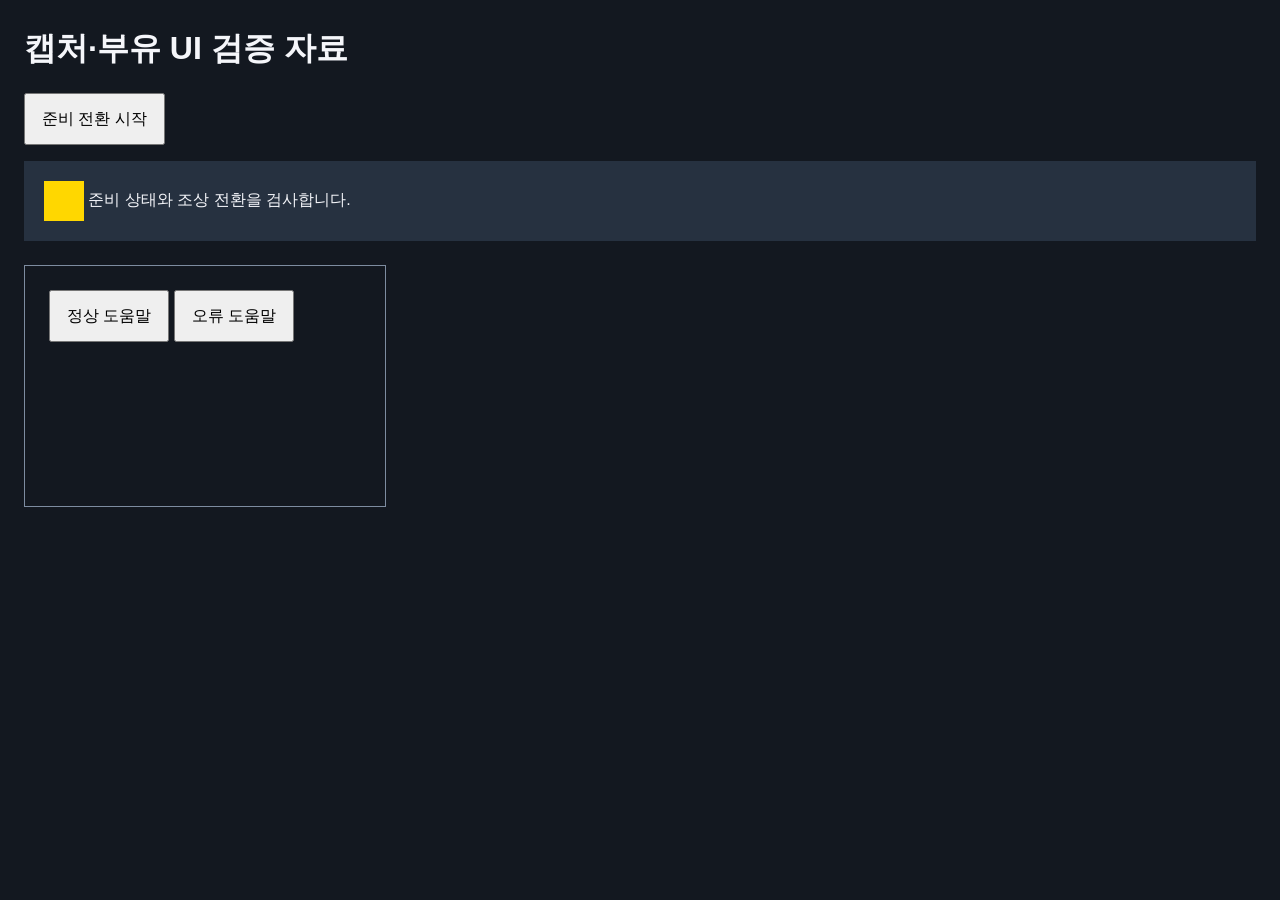
<file: test/fixtures/capture-and-floating/index.html>
<!doctype html>
<html lang="ko">
<meta charset="utf-8">
<meta name="viewport" content="width=device-width, initial-scale=1">
<title>맵시 캡처·부유 UI 검증 자료</title>
<style>
  body { margin: 24px; background: #131820; color: #f5f6fa; font: 16px/1.5 sans-serif; }
  button { padding: 12px 16px; font: inherit; }
  #stage { opacity: 1; transition: opacity 400ms; margin-top: 16px; padding: 20px; background: #263140; }
  #stage.waiting { opacity: .3; }
  #sample-image { width: 40px; height: 40px; vertical-align: middle; }
  #scroller { margin-top: 24px; height: 240px; width: 360px; max-width: 100%; overflow: auto; border: 1px solid #7d8ca0; }
  .spacer { height: 500px; padding: 24px; }
  .wrap { position: relative; display: inline-block; }
  .tip { position: absolute; top: 100%; left: 0; width: 180px; padding: 12px; background: #ffe170; color: #171b20; z-index: 2; display: none; }
  #good-wrap:hover:not([data-dismissed]) #good-tip,
  #good-wrap:focus-within:not([data-dismissed]) #good-tip { display: block; }
  #bad-help:hover + #bad-tip { display: block; }
</style>
<main id="fixture">
  <h1>캡처·부유 UI 검증 자료</h1>
  <button id="start">준비 전환 시작</button>
  <section id="stage" aria-label="준비 카드">
    <img id="sample-image" alt="검증용 노란 사각형">
    준비 상태와 조상 전환을 검사합니다.
  </section>
  <div id="scroller">
    <div class="spacer">
      <div id="good-wrap" class="wrap">
        <button id="good-help" aria-describedby="good-tip">정상 도움말</button>
        <div id="good-tip" class="tip" role="tooltip">포인터를 옮겨 읽을 수 있습니다.</div>
      </div>
      <div id="bad-wrap" class="wrap">
        <button id="bad-help" aria-describedby="bad-tip">오류 도움말</button>
        <div id="bad-tip" class="tip" role="tooltip">이 내용으로 이동하면 사라집니다.</div>
      </div>
    </div>
  </div>
</main>
<script>
  const image = document.querySelector('#sample-image');
  const validImage = 'data:image/svg+xml,<svg xmlns="http://www.w3.org/2000/svg" width="40" height="40"><rect width="40" height="40" fill="gold"/></svg>';
  image.src = validImage;
  document.querySelector('#start').addEventListener('click', () => {
    const stage = document.querySelector('#stage');
    stage.classList.add('waiting');
    image.src = '/delayed.svg';
    image.addEventListener('load', () => stage.classList.remove('waiting'), { once: true });
  });
  document.querySelector('#good-wrap').addEventListener('keydown', (event) => {
    if (event.key === 'Escape') event.currentTarget.dataset.dismissed = 'true';
  });
  document.querySelector('#good-wrap').addEventListener('mouseleave', (event) => {
    if (!event.currentTarget.contains(document.activeElement)) delete event.currentTarget.dataset.dismissed;
  });
</script>
</html>
</file>
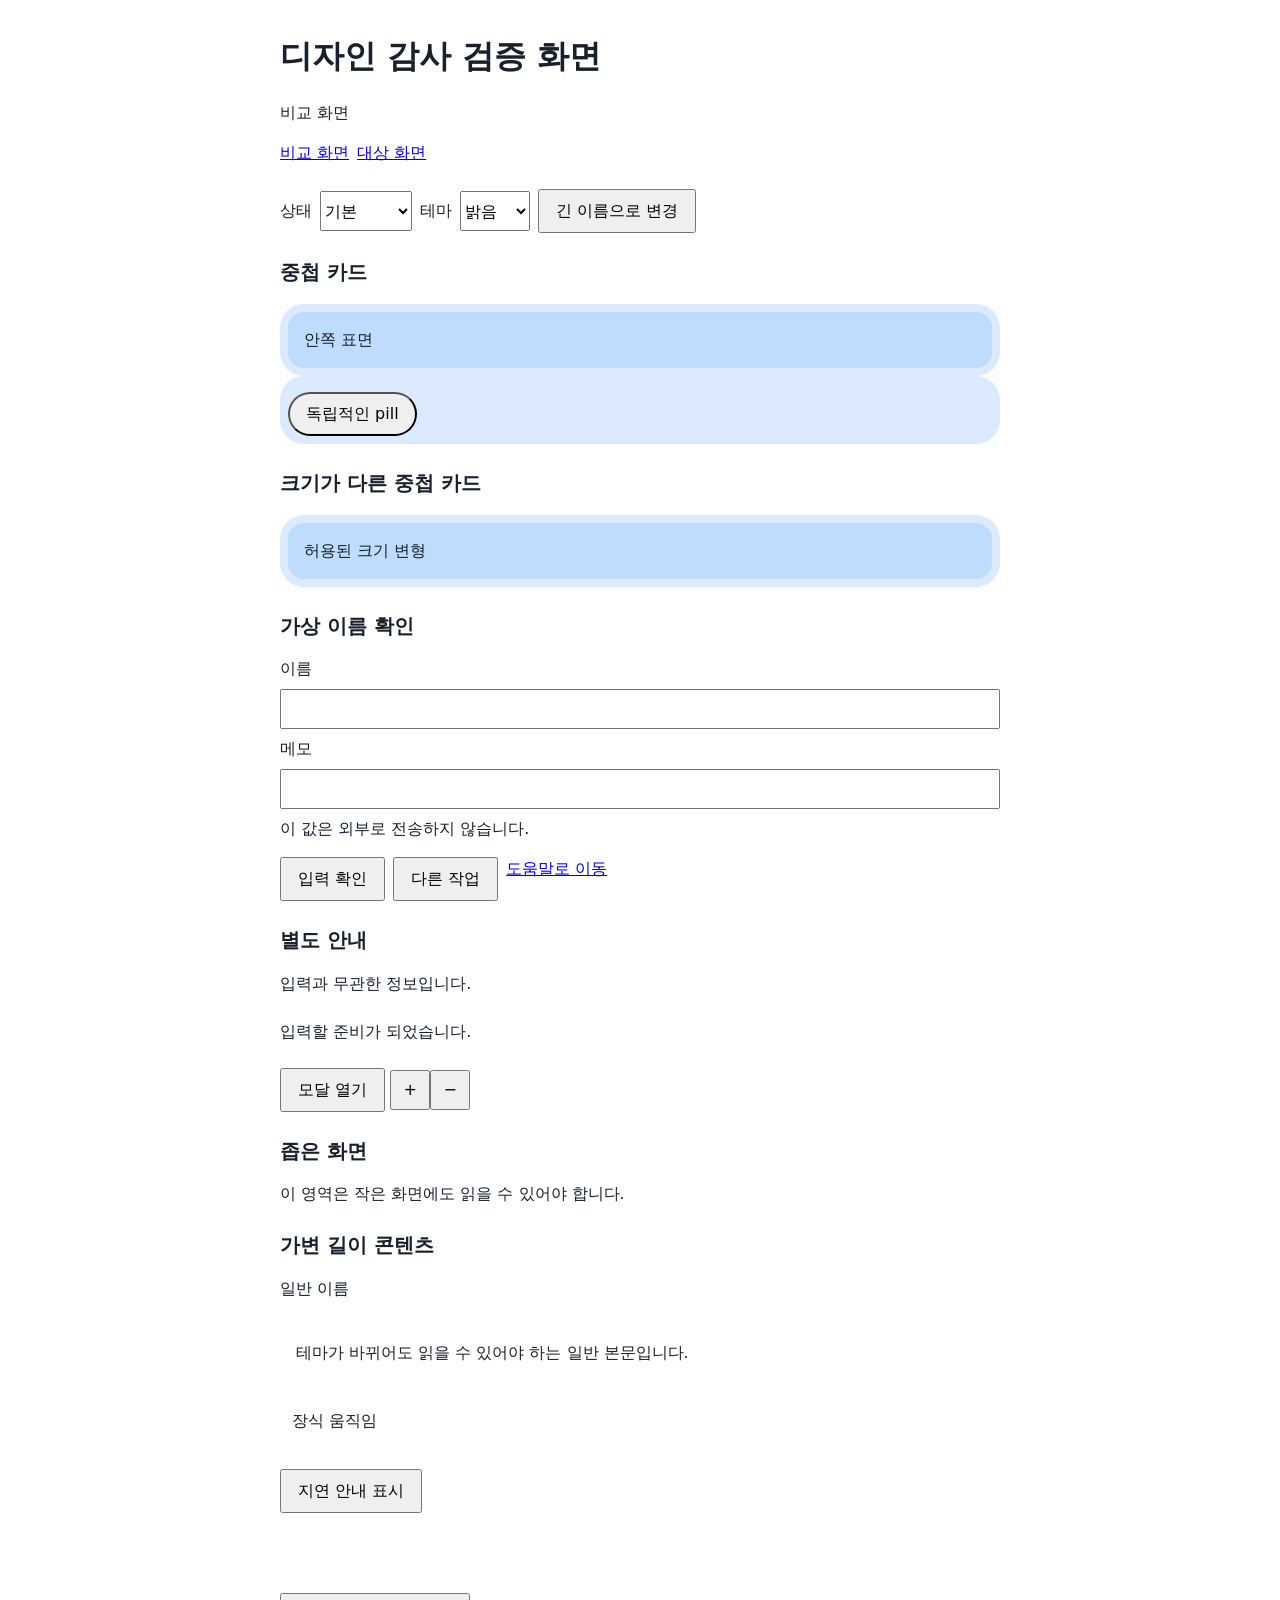
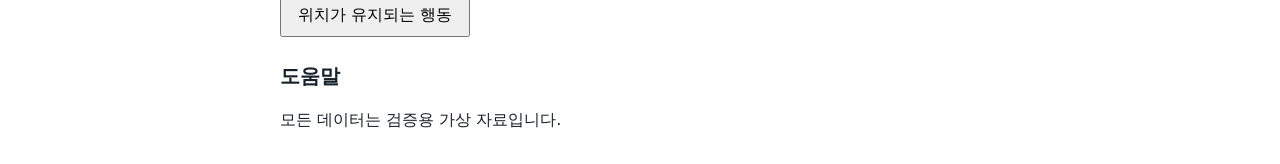
<file: test/fixtures/design-audit/index.html>
<!doctype html>
<html lang="ko">
<head>
  <meta charset="utf-8">
  <meta name="viewport" content="width=device-width, initial-scale=1">
  <title>맵시 디자인 감사 검증 화면</title>
  <link rel="icon" href="data:,">
  <link rel="stylesheet" href="styles.css">
  <script type="module" src="app.mjs"></script>
</head>
<body data-view="reference" data-theme="light">
  <main class="shell">
    <h1>디자인 감사 검증 화면</h1>
    <p id="view-label"></p>
    <nav aria-label="검증 화면">
      <a href="?view=reference">비교 화면</a>
      <a href="?view=target">대상 화면</a>
    </nav>
    <section class="controls" aria-label="재현 조건">
      <label>상태 <select id="state-control">
        <option value="default">기본</option><option value="loading">로딩</option>
        <option value="empty">빈 결과</option><option value="error">입력 오류</option>
        <option value="success">성공</option>
      </select></label>
      <label>테마 <select id="theme-control">
        <option value="light">밝음</option><option value="dark">어두움</option>
      </select></label>
      <button id="long-control" type="button">긴 이름으로 변경</button>
    </section>
    <section>
      <h2>중첩 카드</h2>
      <div id="nested" class="outer"><div id="nested-child" class="inner">안쪽 표면</div></div>
      <div class="outer"><button id="pill" class="pill" type="button">독립적인 pill</button></div>
    </section>
    <section>
      <h2>크기가 다른 중첩 카드</h2>
      <div id="scaled" class="outer"><div id="scaled-child" class="inner">허용된 크기 변형</div></div>
    </section>
    <form id="form" novalidate>
      <h2>가상 이름 확인</h2>
      <div id="error-summary" role="alert" tabindex="-1" hidden>
        <p>이름을 입력해 주세요.</p><a href="#name">이름 입력으로 이동</a>
      </div>
      <div id="field-group" class="field-group">
        <label for="name">이름</label>
        <input id="name" name="name" aria-describedby="field-help field-error">
        <label for="note">메모</label><input id="note" name="note">
        <p id="field-help">이 값은 외부로 전송하지 않습니다.</p>
        <p id="field-error" hidden>이름을 입력해 주세요.</p>
      </div>
      <div id="actions" class="actions">
        <button id="submit-action" type="submit">입력 확인</button>
        <button type="button">다른 작업</button>
        <a id="help-action" href="#help">도움말로 이동</a>
      </div>
    </form>
    <aside id="unrelated-group"><h2>별도 안내</h2><p>입력과 무관한 정보입니다.</p></aside>
    <p id="status-message" role="status">입력할 준비가 되었습니다.</p>
    <section aria-label="모달과 터치 영역">
      <button id="modal-open" type="button">모달 열기</button>
      <button id="tiny-action" class="tiny" aria-label="첫 번째 작은 행동" type="button">+</button><button class="tiny" aria-label="두 번째 작은 행동" type="button">−</button>
      <dialog id="good-modal" aria-labelledby="good-title">
        <h2 id="good-title">안내</h2><p>키보드 동작을 확인합니다.</p>
        <button id="good-close" type="button">닫기</button>
      </dialog>
      <div id="bad-modal" class="bad-modal" role="dialog" aria-modal="true" aria-labelledby="bad-title" hidden>
        <h2 id="bad-title">안내</h2><p>키보드 동작을 확인합니다.</p>
        <button id="bad-close" type="button">닫기</button>
      </div>
    </section>
    <section id="reflow-sample"><h2>좁은 화면</h2><p>이 영역은 작은 화면에도 읽을 수 있어야 합니다.</p></section>
    <section class="long-card"><h2>가변 길이 콘텐츠</h2><p id="long-text">일반 이름</p></section>
    <p id="contrast-target">테마가 바뀌어도 읽을 수 있어야 하는 일반 본문입니다.</p>
    <div id="motion-sample" class="motion-sample">장식 움직임</div>
    <section aria-label="지연 콘텐츠">
      <button id="delay-control" type="button">지연 안내 표시</button>
      <div id="delayed-slot"><div id="delayed-content" hidden>추가 안내가 도착했습니다.</div></div>
      <button id="stable-action" type="button">위치가 유지되는 행동</button>
    </section>
    <section id="help"><h2>도움말</h2><p>모든 데이터는 검증용 가상 자료입니다.</p></section>
  </main>
</body>
</html>
</file>
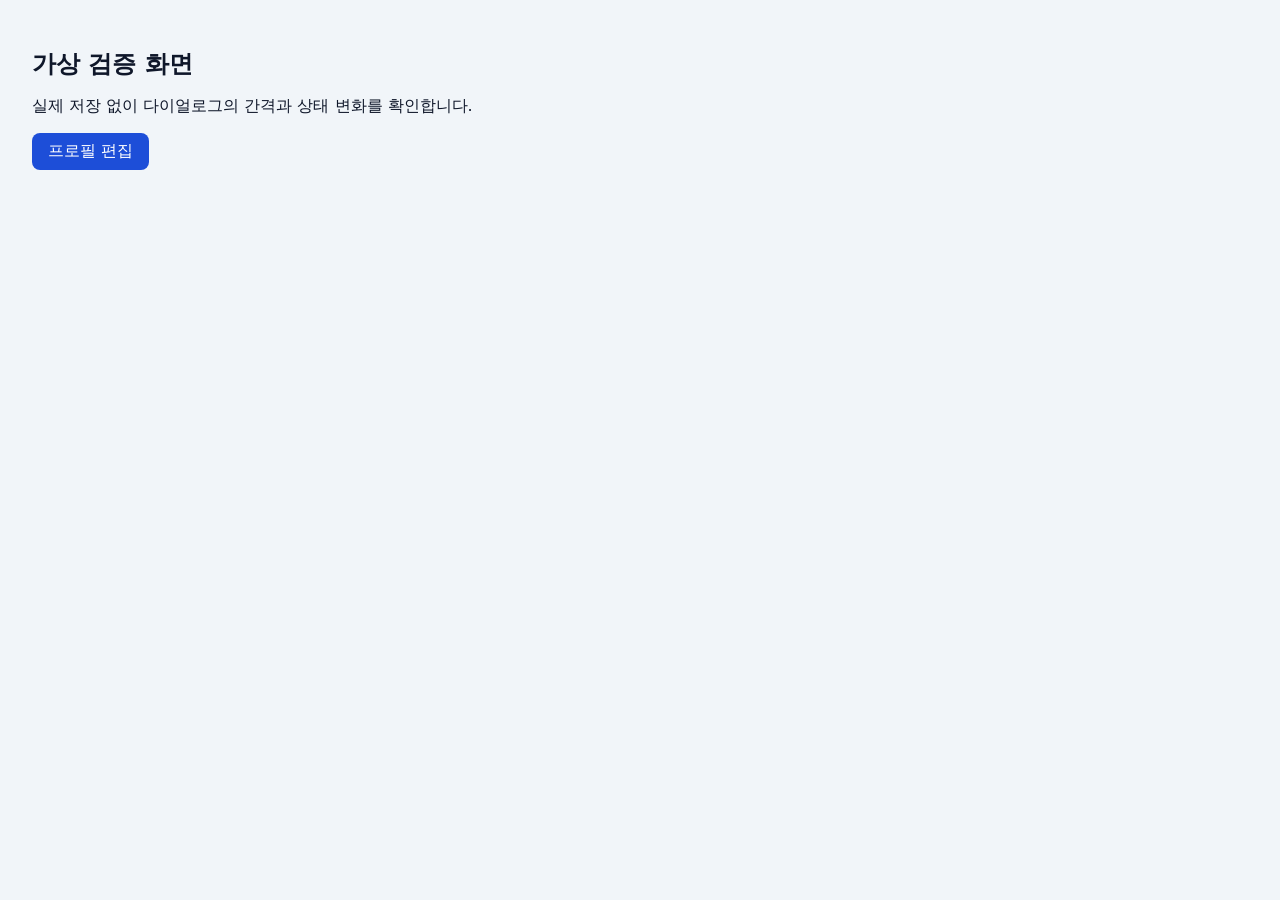
<file: test/fixtures/grid-dialog/index.html>
<!doctype html>
<html lang="ko">
<meta charset="utf-8">
<meta name="viewport" content="width=device-width,initial-scale=1">
<title>맵시 격자·다이얼로그 가상 검증</title>
<style>
  * { box-sizing: border-box; }
  body { margin: 0; padding: 32px; font-family: system-ui, sans-serif; background: #f1f5f9; color: #0f172a; }
  h1 { font-size: 24px; }
  button, input { font: inherit; }
  button { padding: 8px 16px; border: 0; border-radius: 8px; cursor: pointer; background: #1d4ed8; color: white; }
  button:focus-visible, input:focus-visible { outline: 3px solid #0d9488; outline-offset: 3px; }
  button:disabled { opacity: .6; cursor: wait; }
  dialog { padding: 24px; border: 0; border-radius: 16px; width: min(432px, calc(100vw - 32px)); max-height: calc(100dvh - 32px); }
  dialog::backdrop { background: rgb(15 23 42 / .42); }
  h2 { margin: 0; font-size: 20px; line-height: 28px; }
  #body { margin-top: 14px; }
  #body p { margin: 0 0 16px; line-height: 24px; color: #475569; }
  label { display: block; margin-bottom: 8px; line-height: 24px; }
  input { display: block; width: 100%; height: 40px; padding: 8px 12px; border: 1px solid #94a3b8; border-radius: 8px; }
  #status:not(:empty) { margin-top: 12px; line-height: 24px; }
  [data-state="error"] #status { color: #b91c1c; }
  footer { display: flex; justify-content: flex-end; gap: 8px; margin-top: 24px; }
  #close { background: #e2e8f0; color: #0f172a; }
</style>
<h1>가상 검증 화면</h1>
<p>실제 저장 없이 다이얼로그의 간격과 상태 변화를 확인합니다.</p>
<button id="open">프로필 편집</button>
<dialog id="profile-dialog" aria-labelledby="title" data-state="default">
  <h2 id="title">프로필 편집</h2>
  <form id="body">
    <p>다른 사람에게 표시할 이름을 입력하세요.</p>
    <label for="name">표시 이름</label>
    <input id="name" value="맵시" required>
    <div id="status" role="status"></div>
    <footer><button type="button" id="close">닫기</button><button id="submit">저장</button></footer>
  </form>
</dialog>
<script type="module">
  const dialog = document.querySelector('#profile-dialog')
  const status = document.querySelector('#status')
  const submit = document.querySelector('#submit')
  const name = document.querySelector('#name')
  const setState = (state) => {
    dialog.dataset.state = state
    status.textContent = { default: '', loading: '저장 중입니다.', error: '저장하지 못했습니다. 다시 시도해 주세요.', success: '프로필을 저장했습니다.' }[state]
    submit.disabled = state === 'loading' || state === 'success'
    name.disabled = state === 'loading' || state === 'success'
    name.setAttribute('aria-invalid', `${state === 'error'}`)
    name.setAttribute('aria-describedby', 'status')
    submit.textContent = state === 'error' ? '다시 시도' : state === 'loading' ? '저장 중' : '저장'
  }
  document.querySelector('#open').addEventListener('click', () => { setState('default'); dialog.showModal() })
  document.querySelector('#close').addEventListener('click', () => dialog.close())
  document.querySelector('#body').addEventListener('submit', (event) => { event.preventDefault(); setState('loading') })
  document.addEventListener('fixture-response', (event) => {
    if (dialog.open && dialog.dataset.state === 'loading' && ['error', 'success'].includes(event.detail)) setState(event.detail)
  })
</script>
</html>
</file>
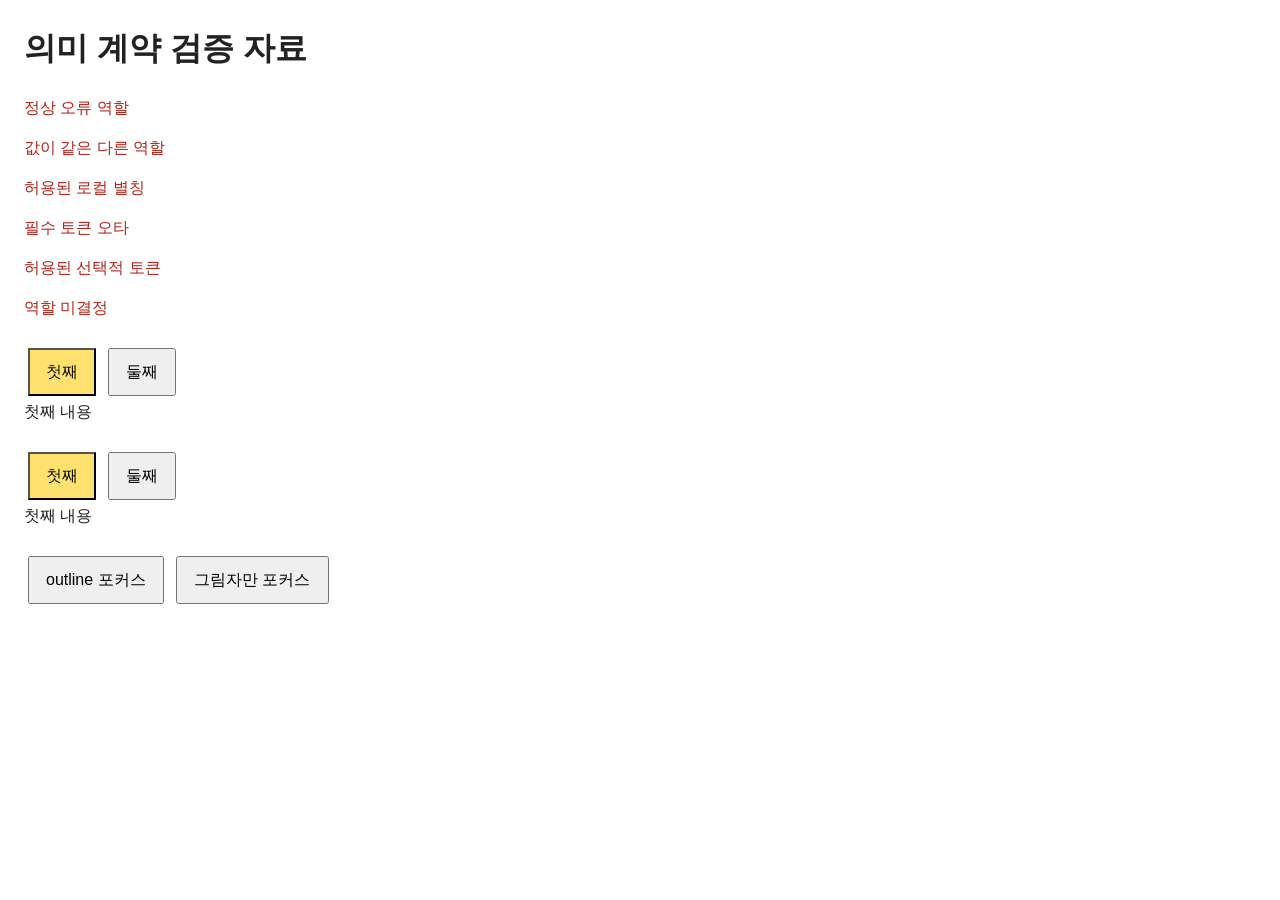
<file: test/fixtures/semantic-contracts/index.html>
<!doctype html>
<html lang="ko">
<meta charset="utf-8">
<meta name="viewport" content="width=device-width, initial-scale=1">
<title>맵시 의미 계약 검증 자료</title>
<link rel="stylesheet" href="tokens.css">
<style>
  body { margin: 24px; font: 16px/1.5 sans-serif; background: white; color: #222; }
  button { padding: 10px 16px; margin: 4px; font: inherit; }
  [data-active="true"] { background: #ffe170; color: #111; }
  section { margin: 24px 0; }
  #good-focus:focus-visible { outline: 3px solid #003ccc; outline-offset: 3px; }
  #bad-focus:focus-visible { outline: none; box-shadow: 0 0 0 3px #003ccc; }
</style>
<main>
  <h1>의미 계약 검증 자료</h1>
  <section aria-label="토큰 역할">
    <p id="token-good" class="status-good">정상 오류 역할</p>
    <p id="token-wrong" class="status-wrong">값이 같은 다른 역할</p>
    <p id="token-alias" class="status-alias">허용된 로컬 별칭</p>
    <p id="token-fallback" class="status-fallback">필수 토큰 오타</p>
    <p id="token-optional" class="status-optional">허용된 선택적 토큰</p>
    <p id="token-legacy" class="status-legacy">역할 미결정</p>
  </section>
  <section id="good-tabs" aria-label="정상 수동 탭">
    <div role="tablist" aria-label="정상 탭">
      <button id="good-one" role="tab" aria-controls="good-panel-one" aria-selected="true" tabindex="0" data-active="true">첫째</button>
      <button id="good-two" role="tab" aria-controls="good-panel-two" aria-selected="false" tabindex="-1" data-active="false">둘째</button>
    </div>
    <div id="good-panel-one" role="tabpanel" aria-labelledby="good-one">첫째 내용</div>
    <div id="good-panel-two" role="tabpanel" aria-labelledby="good-two" hidden>둘째 내용</div>
  </section>
  <section id="bad-tabs" aria-label="오류 수동 탭">
    <div role="tablist" aria-label="오류 탭">
      <button id="bad-one" role="tab" aria-controls="bad-panel-one" aria-selected="true" tabindex="0" data-active="true">첫째</button>
      <button id="bad-two" role="tab" aria-controls="bad-panel-two" aria-selected="false" tabindex="-1" data-active="false">둘째</button>
    </div>
    <div id="bad-panel-one" role="tabpanel" aria-labelledby="bad-one">첫째 내용</div>
    <div id="bad-panel-two" role="tabpanel" aria-labelledby="bad-two" hidden>둘째 내용</div>
  </section>
  <section aria-label="강제 색상 포커스">
    <button id="good-focus">outline 포커스</button>
    <button id="bad-focus">그림자만 포커스</button>
  </section>
</main>
<script>
  for (const prefix of ['good', 'bad']) {
    const tabs = [...document.querySelectorAll(`#${prefix}-tabs [role="tab"]`)];
    const activate = (selected) => {
      for (const tab of tabs) {
        const active = tab === selected;
        tab.dataset.active = String(active);
        tab.tabIndex = active ? 0 : -1;
        document.getElementById(tab.getAttribute('aria-controls')).hidden = !active;
        if (prefix === 'good') tab.setAttribute('aria-selected', String(active));
      }
    };
    for (const tab of tabs) {
      tab.addEventListener('click', () => activate(tab));
      tab.addEventListener('keydown', (event) => {
        if (event.key === 'Enter') { event.preventDefault(); activate(tab); }
        if (event.key === 'ArrowRight' || event.key === 'ArrowLeft') {
          event.preventDefault();
          const direction = event.key === 'ArrowRight' ? 1 : -1;
          tabs[(tabs.indexOf(tab) + direction + tabs.length) % tabs.length].focus();
        }
      });
    }
  }
</script>
</html>
</file>
<file: test/fixtures/design-audit/styles.css>
* { box-sizing: border-box; }
[hidden] { display: none !important; }
body { margin: 0; font: 16px/1.5 system-ui, sans-serif; background: #fff; color: #18212b; }
.shell { width: min(calc(100% - 32px), 720px); margin: 32px auto; }
section, form, aside { margin-block: 24px; }
button, input, select { font: inherit; }
button, select, input { min-height: 40px; }
button { padding: 8px 16px; cursor: pointer; }
input { max-width: 100%; }
nav, .controls, .actions { display: flex; flex-wrap: wrap; gap: 8px; }
.controls label { display: flex; align-items: center; gap: 8px; }
.outer { --surface-radius: 24px; --surface-inset: 8px; padding: var(--surface-inset); border-radius: var(--surface-radius); background: #dbeafe; }
.inner { padding: 16px; border-radius: max(0px, calc(var(--surface-radius) - var(--surface-inset))); background: #bfdbfe; }
h2 { font-size: 20px; }
.pill { border-radius: 999px; margin-top: 8px; }
.field-group { display: grid; gap: 8px; }
.field-group p { margin: 0; }
.actions { margin-top: 16px; }
#error-summary, #field-error { color: #a30000; }
#error-summary { border: 2px solid currentColor; padding: 12px; margin-bottom: 16px; }
.tiny { min-width: 40px; min-height: 40px; padding: 0; }
.bad-modal { position: fixed; top: 20%; left: 10%; z-index: 2; background: #fff; border: 2px solid #18212b; padding: 24px; }
.long-card { max-width: 100%; }
#long-text { overflow-wrap: anywhere; }
#contrast-target { padding: 16px; background: #fff; color: #18212b; }
.motion-sample { width: fit-content; padding: 12px; animation: pulse 1s infinite alternate; }
@keyframes pulse { to { transform: translateX(30px); } }
#delayed-slot { min-height: 80px; }
#delayed-content { height: 80px; padding: 16px; background: #dbeafe; }
[data-theme="dark"] { background: #17202a; color: #f8fafc; }
[data-theme="dark"] #contrast-target { background: #17202a; color: #f8fafc; }
[data-theme="dark"] .outer { color: #18212b; }
[data-theme="dark"] a { color: #93c5fd; }
[data-view="target"] .field-group { gap: 12px; }
[data-view="target"] #nested-child { border-radius: var(--surface-radius); }
[data-view="target"] #scaled { --surface-radius: 32px; }
[data-view="target"] .tiny { width: 20px; min-width: 20px; height: 20px; min-height: 20px; border: 0; }
[data-view="target"] #reflow-sample { width: 640px; }
[data-view="target"] #long-text { width: 200px; white-space: nowrap; overflow: hidden; text-overflow: clip; }
[data-view="target"][data-theme="dark"] #contrast-target { color: #18212b; }
[data-view="target"] #delayed-slot { min-height: 0; }
@media (prefers-reduced-motion: reduce) {
  body:not([data-view="target"]) .motion-sample { animation: none; }
}
</file>
<file: test/fixtures/semantic-contracts/tokens.css>
:root {
  --status-error: #b42318;
  --action-accent: #b42318;
  --legacy: #b42318;
}
.status-good { color: var(--status-error); }
.status-wrong { color: var(--action-accent); }
.status-alias { --local-error: var(--status-error); color: var(--local-error); }
.status-fallback { color: var(--misspelled-error, var(--status-error)); }
.status-optional { color: var(--brand-optional, var(--status-error)); }
.status-legacy { color: var(--legacy); }
</file>
